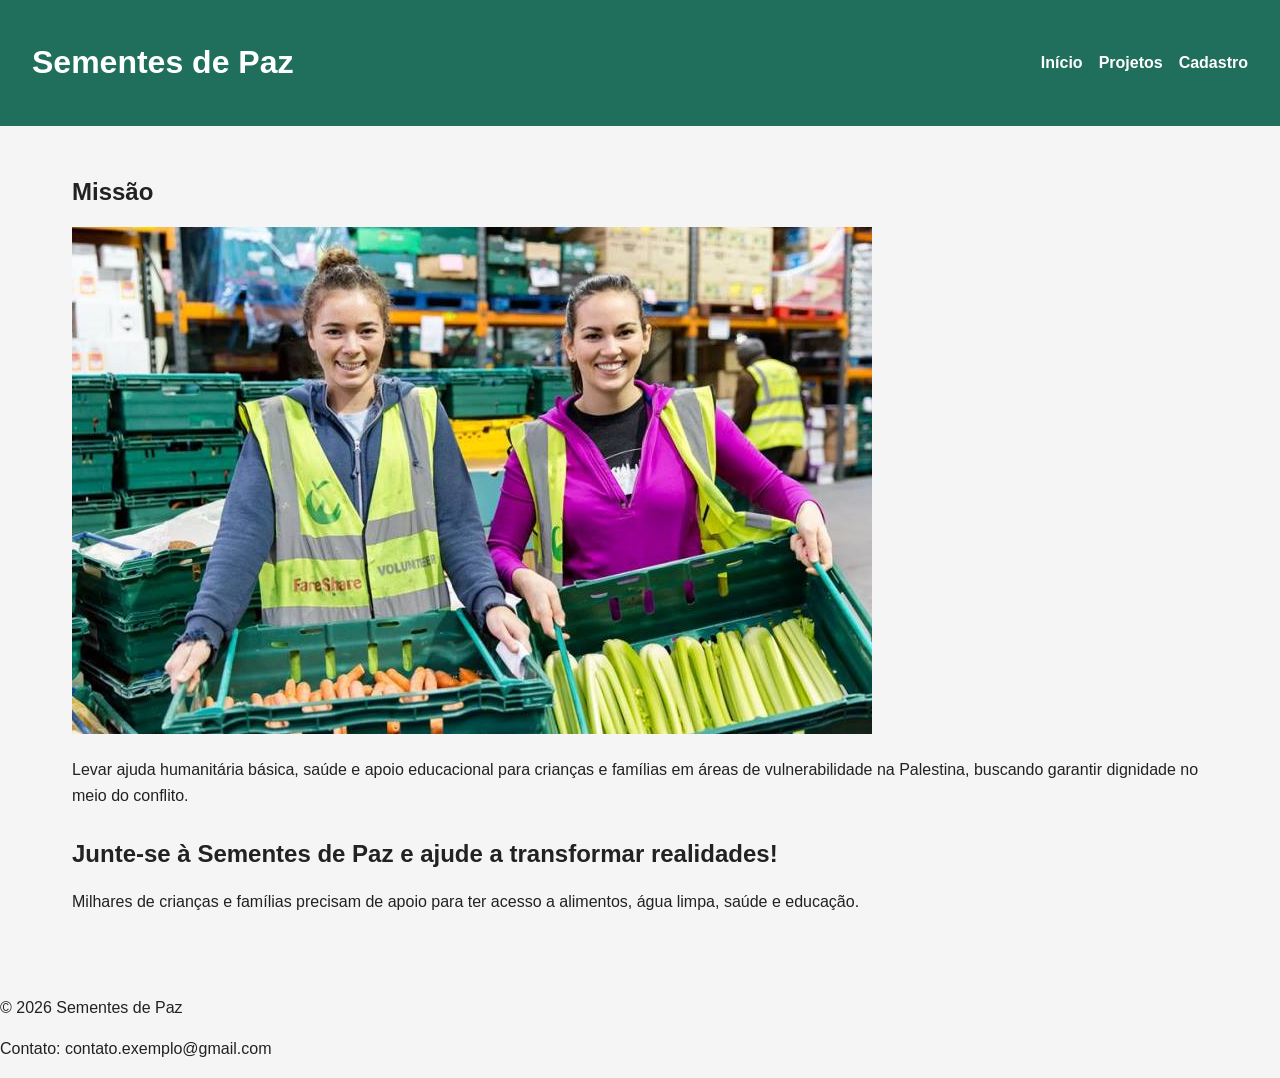
<file: index.html>
<!DOCTYPE html>
<html lang="pt-BR">

<head>
    <meta charset="UTF-8">
    <meta name="viewport" content="width=device-width, initial-scale=1.0">
    <title>Sementes de Paz</title>

    <link rel="stylesheet" href="css/style.css">
    <script type="module" src="js/script.js"></script>
</head>

<body>

    <header>

        <h1>Sementes de Paz</h1>

        <button class="menu-toggle" aria-label="Abrir menu">
            ☰
        </button>

        <nav class="menu">
            <a href="#" data-pagina="inicio">Início</a>
            <a href="#" data-pagina="projetos">Projetos</a>
            <a href="#" data-pagina="cadastro">Cadastro</a>
        </nav>

    </header>

    <main id="conteudo">
    
    </main>

    <footer>
        <p>&copy; 2026 Sementes de Paz</p>
        <p>Contato: contato.exemplo@gmail.com</p>
    </footer>

</body>



</html>
</file>
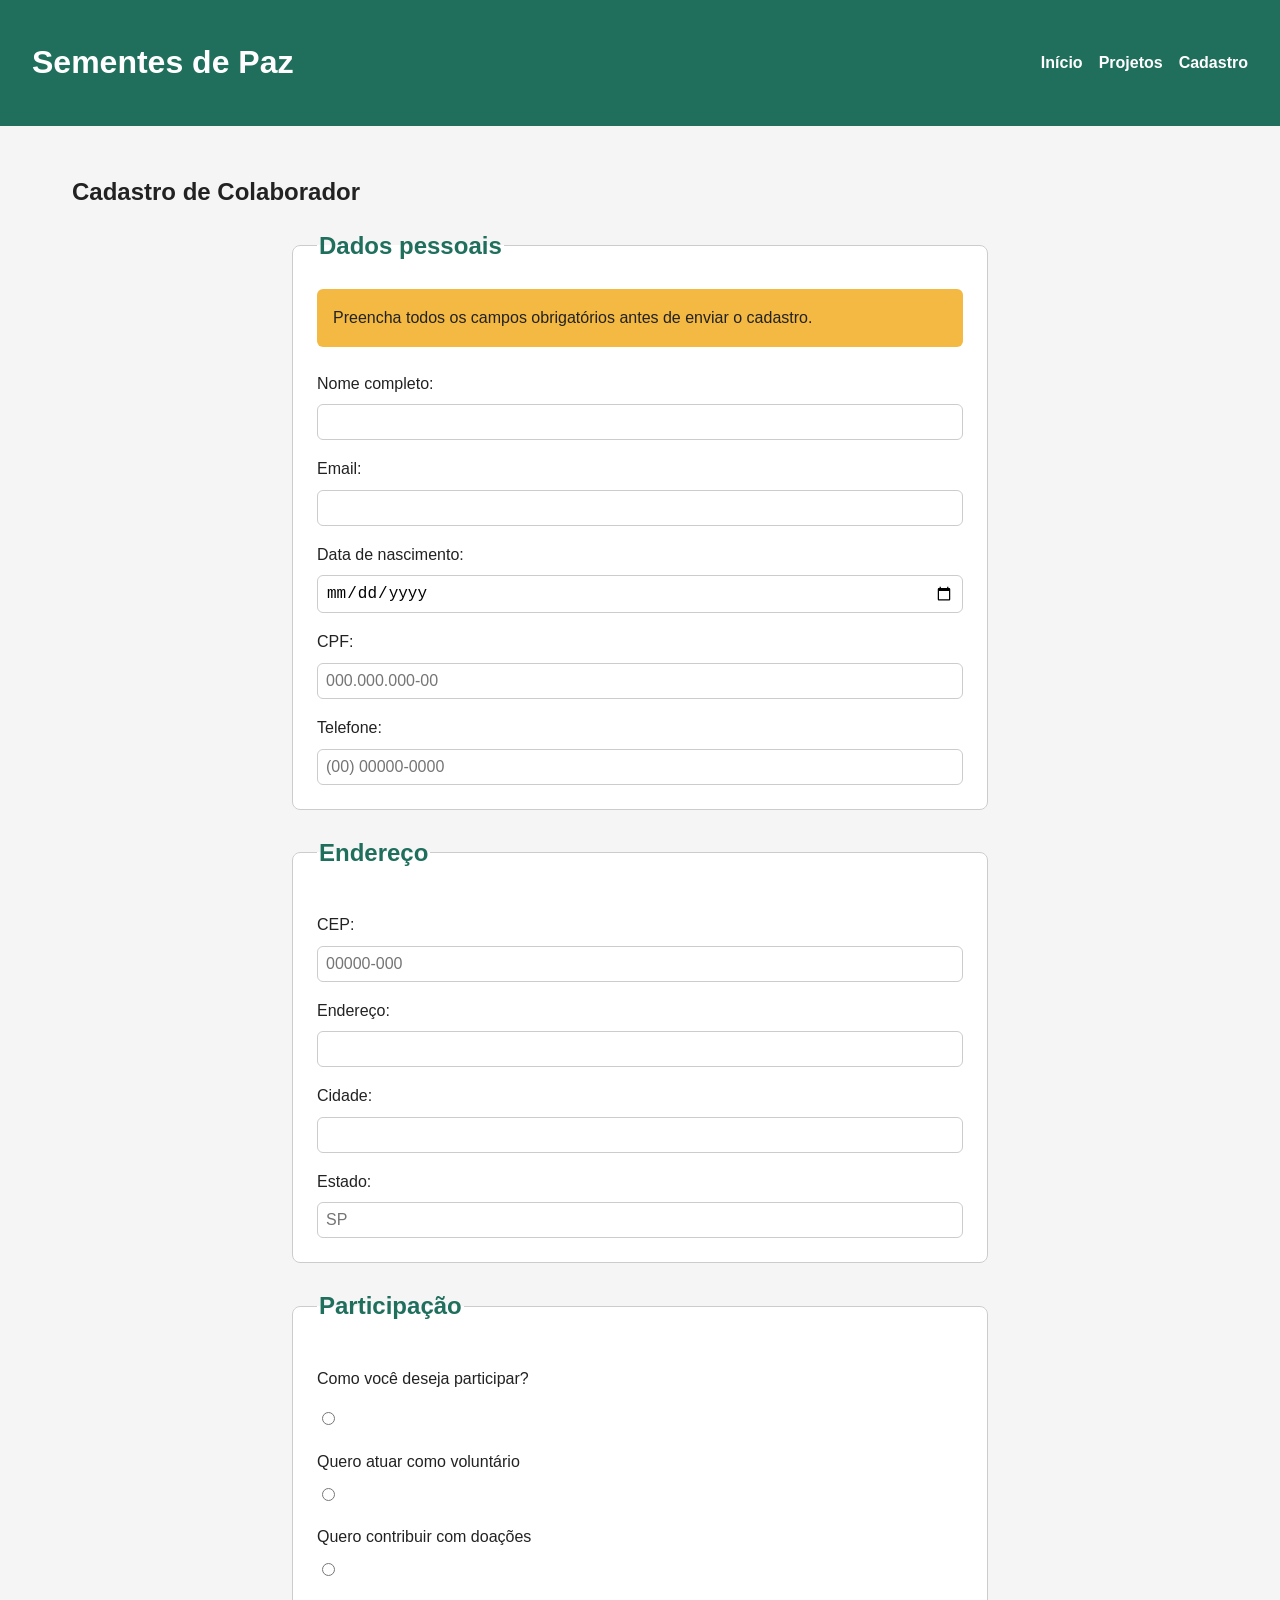
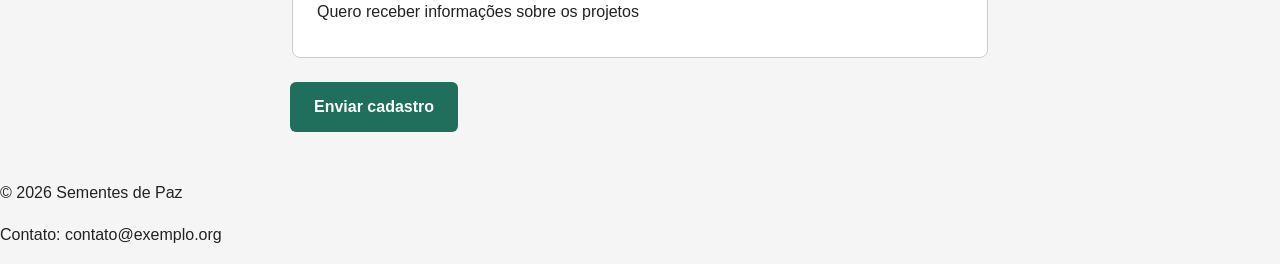
<file: cadastro.html>
<!DOCTYPE html>
<html lang="pt-BR">

<head>
    <meta charset="UTF-8">
    <meta name="viewport" content="width=device-width, initial-scale=1.0">
    <title>Cadastro | Sementes de Paz</title>

    <link rel="stylesheet" href="css/style.css">
    <script src="js/script.js" defer></script>
</head>

<body>

    <header>
        <h1>Sementes de Paz</h1>

        <button class="menu-toggle" aria-label="Abrir menu">
            ☰
        </button>

        <nav class="menu">
            <a href="index.html">Início</a>
            <a href="projetos.html">Projetos</a>
            <a href="cadastro.html">Cadastro</a>
        </nav>
    </header>

    <main>

        <h2>Cadastro de Colaborador</h2>

        <form>
            <fieldset>

                <div class="alerta">
                    Preencha todos os campos obrigatórios antes de enviar o cadastro.
                </div>

                <legend>Dados pessoais</legend>
                
                <label for="nome">Nome completo:</label>
                <input type="text" id="nome" name="nome" required>

                <label for="email">Email:</label>
                <input type="email" id="email" name="email" required>

                <label for="data-nascimento">Data de nascimento:</label>
                <input type="date" id="data-nascimento" name="data-nascimento" required>

                <label for="cpf">CPF:</label>
                <input type="text" id="cpf" name="cpf" placeholder="000.000.000-00" maxlength="14" pattern="\d{3}\.\d{3}\.\d{3}-\d{2}" required>

                <label for="Telefone">Telefone:</label>
                <input type="tel" id="Telefone" name="Telefone" placeholder="(00) 00000-0000" maxlength="15" pattern="\(\d{2}\) \d{5}-\d{4}" required>



            </fieldset>

            <fieldset>

                <legend>Endereço</legend>

                <label for="cep">CEP:</label>
                <input
                    type="text"
                    id="cep"
                    name="cep"
                    placeholder="00000-000"
                    maxlength="9"
                    pattern="\d{5}-\d{3}"
                    required
                >

                <label for="endereco">Endereço:</label>
                <input
                    type="text"
                    id="endereco"
                    name="endereco"
                    required
                >

                <label for="cidade">Cidade:</label>
                <input
                    type="text"
                    id="cidade"
                    name="cidade"
                    required
                >

                <label for="estado">Estado:</label>
                <input
                    type="text"
                    id="estado"
                    name="estado"
                    maxlength="2"
                    placeholder="SP"
                    required
                >

            </fieldset>

            <fieldset>
                <legend>Participação</legend>

                <p>Como você deseja participar?</p>

                <input
                    type="radio"
                    id="voluntario"
                    name="participacao"
                    value="voluntario"
                    required
                >
                <label for="voluntario">Quero atuar como voluntário</label>

                <input
                    type="radio"
                    id="doacao"
                    name="participacao"
                    value="doacao"
                >
                <label for="doacao">Quero contribuir com doações</label>

                <input
                    type="radio"
                    id="informacoes"
                    name="participacao"
                    value="informacoes"
                >
                <label for="informacoes">Quero receber informações sobre os projetos</label>

            </fieldset>

            <button type="submit">Enviar cadastro</button>

        </form>

        <div class="modal" id="modal-sucesso" aria-hidden="true">

            <div class="modal-conteudo">

                <h2>Cadastro enviado com sucesso!</h2>

                <p>Obrigado por se cadastrar na Sementes de Paz.</p>

                <button type="button" id="fechar-modal">
                    Fechar
                </button>

            </div>


        </div>

    </main>

    <footer>
        <p>&copy; 2026 Sementes de Paz</p>
        <p>Contato: contato@exemplo.org</p>
    </footer>

</body>

</html>
</file>
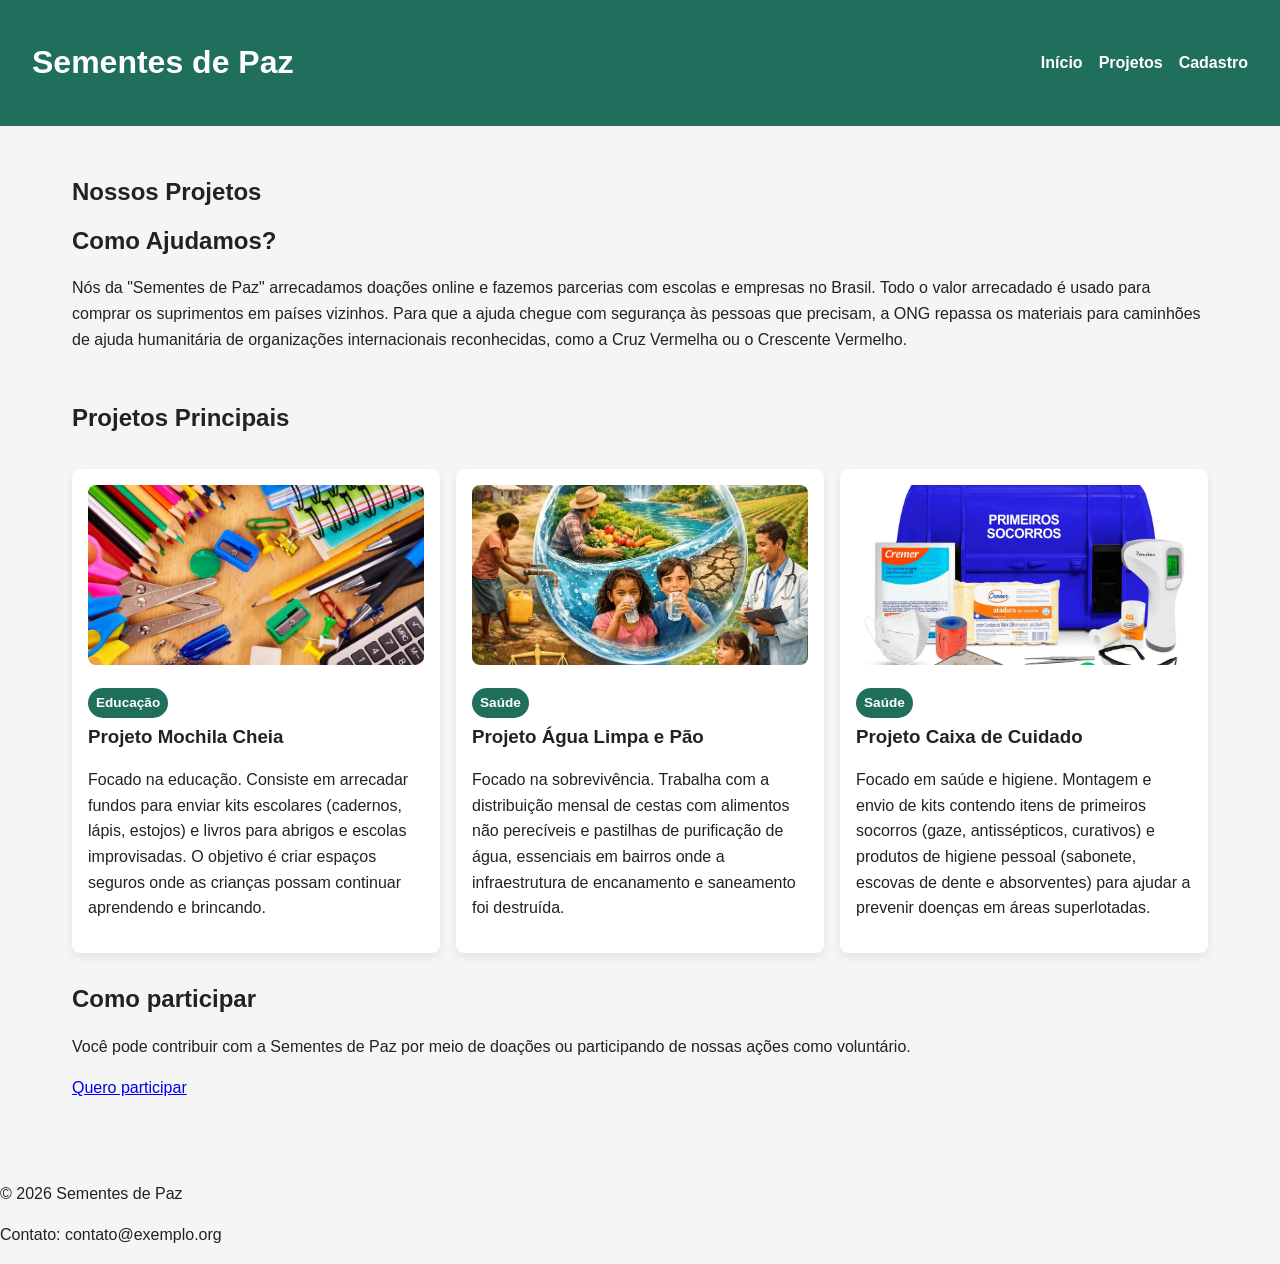
<file: projetos.html>
<!DOCTYPE html>
<html lang="pt-BR">

<head>
    <meta charset="UTF-8">
    <meta name="viewport" content="width=device-width, initial-scale=1.0">
    <title>Projetos | Sementes de Paz</title>

    <link rel="stylesheet" href="css/style.css">
    <script src="js/script.js" defer></script>
</head>

<body>

    <header>

    <h1>Sementes de Paz</h1>
    
    <button class="menu-toggle" aria-label="Abrir menu">
        ☰
    </button>

        

    <nav class="menu">
        <a href="index.html">Início</a>
        <a href="projetos.html">Projetos</a>
        <a href="cadastro.html">Cadastro</a>
    </nav>

    </header>

    <main>

        <h2>Nossos Projetos</h2>

        <section>
            <h2>Como Ajudamos?</h2>
                <p>
                   Nós da "Sementes de Paz" arrecadamos doações online e fazemos parcerias com escolas e empresas no Brasil. Todo o valor arrecadado é usado para comprar os suprimentos em países vizinhos. Para que a ajuda chegue com segurança às pessoas que precisam, a ONG repassa os materiais para caminhões de ajuda humanitária de organizações internacionais reconhecidas, como a Cruz Vermelha ou o Crescente Vermelho. 
                </p>

        </section>

        <section class="projetos">

        <h2>Projetos Principais</h2>

            <article>

                <img
                    src="img/mochila-cheia.jpg"
                    alt="Materiais escolares representando o Projeto Mochila Cheia"
                >

                <span class="badge">Educação</span>

                <h3>Projeto Mochila Cheia</h3>

                <p>
                    Focado na educação. Consiste em arrecadar fundos para enviar kits escolares (cadernos, lápis, estojos) e livros para abrigos e escolas improvisadas. O objetivo é criar espaços seguros onde as crianças possam continuar aprendendo e brincando.
                </p>

            </article>

            <article>

                <img
                    src="img/agua-limpa.jpg"
                    alt="Água potável e alimentos representando o Projeto Água Limpa e Pão"
                >

                <span class="badge">Saúde</span>

                <h3>Projeto Água Limpa e Pão</h3>

                <p>
                    Focado na sobrevivência. Trabalha com a distribuição mensal de cestas com alimentos não perecíveis e pastilhas de purificação de água, essenciais em bairros onde a infraestrutura de encanamento e saneamento foi destruída.
                </p>

            </article>

            <article>
                
                <img
                    src="img/caixa-cuidado.jpg"
                    alt="Kit de primeiros socorros e higiene representando o Projeto Caixa de Cuidado"
                >

                <span class="badge">Saúde</span>

                <h3>Projeto Caixa de Cuidado</h3>

                <p>
                    Focado em saúde e higiene. Montagem e envio de kits contendo itens de primeiros socorros (gaze, antissépticos, curativos) e produtos de higiene pessoal (sabonete, escovas de dente e absorventes) para ajudar a prevenir doenças em áreas superlotadas.
                </p>

            </article>



        </section>

        <section>
            <h2>Como participar</h2>

            <p>
                Você pode contribuir com a Sementes de Paz por meio de doações ou participando de nossas ações como voluntário.   
            </p>

            <a href="cadastro.html">Quero participar</a>
            
        </section>

    </main>

    <footer>
        <p>&copy; 2026 Sementes de Paz</p>
        <p>Contato: contato@exemplo.org</p>
    </footer>
    

</body>

</html>
</file>
<file: css/style.css>
:root {

    /* cores */
    --cor-primaria: #1f6f5c;
    --cor-secundaria: #f4b942;
    --cor-destaque: #d95d39;
    --cor-fundo: #f5f5f5;
    --cor-superficie: #ffffff;
    --cor-texto: #222222;
    --cor-texto-suave: #666666;
    
    /* tipografia */
    --fonte-xs: 0.75rem;
    --fonte-sm: 0.85rem;
    --fonte-md: 1rem;
    --fonte-lg: 1.5rem;
    --fonte-xl: 2rem;

    /* espaçamentos*/
    --espaco-1: 0.5rem;
    --espaco-2: 1rem;
    --espaco-3: 1.5rem;
    --espaco-4: 2rem;
    --espaco-5: 3rem;

}

*{
    box-sizing: border-box;
}

body {
    margin: 0;
    font-family: Arial, sans-serif;
    font-size: var(--fonte-md);
    background-color: var(--cor-fundo);
    color: var(--cor-texto);
    line-height: 1.6;
}

main {
    max-width: 1200px;
    margin: 0 auto;
    padding: var(--espaco-4);
}

header{
    background-color: var(--cor-primaria);
    color: var(--cor-superficie);
    padding: var(--espaco-2) var(--espaco-4);

    display: flex;
    justify-content: space-between;
    align-items: center;

}

nav{
    display: flex;
    gap: var(--espaco-2);
}

nav a {
    color: var(--cor-superficie);
    text-decoration: none;
    font-weight: bold;

}

nav a:hover {
    color: var(--cor-secundaria);

}

section {
    margin-bottom: var(--espaco-4);

}

h1 {
    font-size: var(--fonte-xl);
}
h2,
h3 {
    line-height: 1.2;
}

.projetos {
    display: grid;
    grid-template-columns: repeat(12, 1fr);
    gap: var(--espaco-2);
}

.projetos h2 {
    grid-column: 1 / -1;

}

.projetos article {
    grid-column: span 4;
    background-color: var(--cor-superficie);
    padding: var(--espaco-2);
    border-radius: 8px;

    box-shadow: 0 4px 10px rgba(0, 0, 0, 0.08);
    transition: transform 0.3 ease, box-shadow 0.3s ease;
}

.projetos article:hover {
    transform: translateY(-6px);
    box-shadow: 0 8px 18px rgba(0, 0, 0, 0.15);
}

.projetos article img {
    width: 100%;
    height: 180px;
    object-fit: cover;

    border-radius: 8px;
    margin-bottom: var(--espaco-2);
}

.projetos article h3 {
    margin-top: 0;
}

.grid {
    display: grid;
    grid-template-columns: repeat(12, 1fr);
    gap: var(--espaco-2);
}

.menu-toggle {
    display: none;

    background: transparent;
    border: none;
    color: var(--cor-superficie);
    font-size: 2rem;
    cursor: pointer;
}

.menu-toggle:hover {
    background-color: var(--cor-secundaria);
    color: var(--cor-texto);
}

/* breakpoint extra pequeno */
@media (max-width: 480px) {

    header {
        flex-direction: column;
        align-items: flex-start;
        gap: var(--espaco-2);
        padding: var(--espaco-2);
    }

    header h1,
    header p {
        font-size: var(--fonte-lg);
        margin: 0;
    }

    nav {
        width: 100%;
        flex-direction: column;
        gap: var(--espaco-1);
    }

    nav a {
        display: block;
        padding: var(--espaco-1) 0;
    }

    main {
        padding: var(--espaco-2);
    }

    img {
        width: 100%;
        max-width: 100%;
        height: auto;
        display: block;
    }

    .projetos article {
        grid-column: span 12;
    }
    .menu-toggle {
        display: block;
    }

    .menu {
        display: none;
        width: 100%;
        flex-direction: column;
    }

    .menu.ativo {
        display: flex;
    }

}
/* breakpoint pequeno*/
@media (min-width: 481px) and (max-width: 767px) {
    .projetos article {
        grid-column: span 12;
    }
}

/* breakpoint medio*/
@media (min-width: 768px) and (max-width: 991px) {
    .projetos article {
        grid-column: span 6;
    }
}

/* breakpoint grande*/
@media (min-width: 992px) and (max-width: 1199px) {
    .projetos article {
        grid-column: span 4;
    }
}

/* breakpoint extra grande*/
@media (min-width: 1200px) {
    .projetos article {
        grid-column: span 4;
    }
}

form {
    max-width: 700px;
    margin: 0 auto;
}

form button {
    background-color: var(--cor-primaria);
    color: var(--cor-superficie);

    border: none;
    border-radius: 6px;

    padding: var(--espaco-2) var(--espaco-3);

    font-size: var(--fonte-md);
    font-weight: bold;

    cursor: pointer;

    transition: background-color 0.3s ease,
                transform 0.2s ease;
}

form button:hover {
    background-color: var(--cor-secundaria);
    color: var(--cor-texto);

    transform: translateY(-2px);
}

fieldset {
    background-color: var(--cor-superficie);
    border: 1px solid #cccccc;
    border-radius: 8px;

    padding: var(--espaco-3);
    margin-bottom: var(--espaco-3);
}

legend {
    font-size: var(--fonte-lg);
    font-weight: bold;
    color: var(--cor-primaria);
}

label {
    display: block;
    margin-top: var(--espaco-2);
    margin-bottom: var(--espaco-1);
}

input {
    width: 100%;
    padding: var(--espaco-1);

    border: 1px solid #cccccc;
    border-radius: 6px;

    font-size: var(--fonte-md);
}

input[type="radio"] {
    width: auto;
}

input:focus {
    outline: none;
    border-color: var(--cor-primaria);

    box-shadow: 0 0 0 3px rgba(31, 111, 92, 0.2);
}

input:user-valid {
    border-color: var(--cor-primaria);
}

input:user-invalid {
    border-color: var(--cor-destaque);
}

.modal {
    display: none;

    position: fixed;
    inset: 0;

    background-color: rgba(0, 0, 0, 0.5);

    justify-content: center;
    align-items: center;

    padding: var(--espaco-2);
}

.modal.ativo {
    display: flex;
}

.modal-conteudo {
    background-color: var(--cor-superficie);

    padding: var(--espaco-4);
    border-radius: 8px;

    max-width: 450px;
    width: 100%;

    text-align: center;

    box-shadow: 0 8px 24px rgba(0, 0, 0, 0.2);

}

.modal-conteudo button {
    background-color: var(--cor-primaria);
    color: var(--cor-superficie);

    border: none;
    border-radius: 6px;

    padding: var(--espaco-2) var(--espaco-3);

    cursor: pointer;
}

.alerta {
    background-color: var(--cor-secundaria);
    color: var(--cor-texto);

    padding: var(--espaco-2);
    border-radius: 6px;

    margin-bottom: var(--espaco-3);
}

.badge {
    display: inline-block;

    background-color: var(--cor-primaria);
    color: var(--cor-superficie);

    padding: 0.25rem 0.5rem;
    border-radius: 999px;

    font-size: var(--fonte-sm);
    font-weight: bold;

    margin-bottom: var(--espaco-1);
}
</file>
